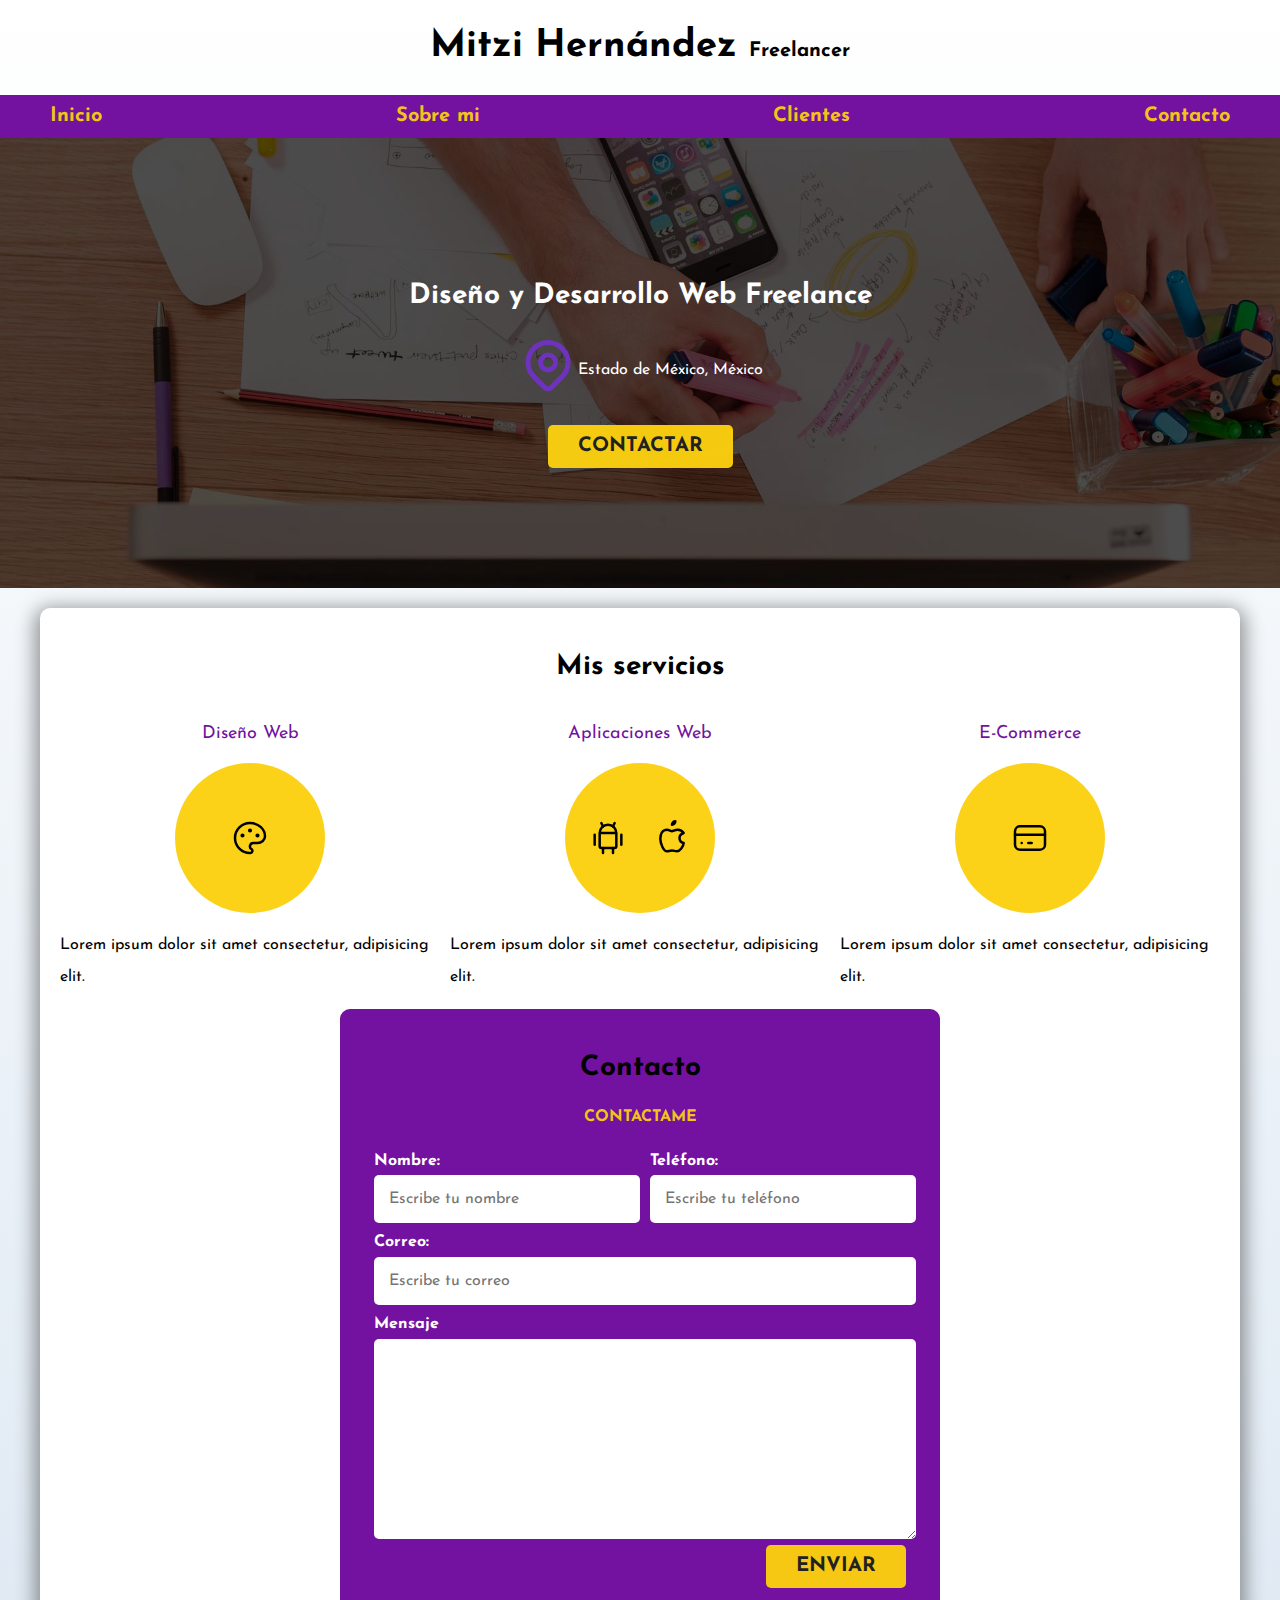
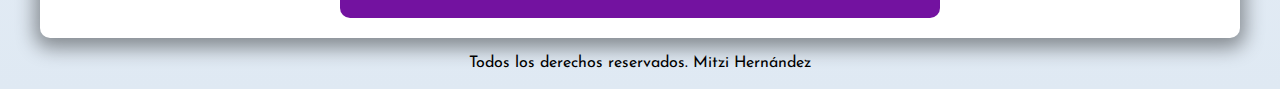
<file: freelancer_inicio/index.html>
<!DOCTYPE html>
<html lang="es">

<head>
    <meta charset="UTF-8">
    <meta http-equiv="X-UA-Compatible" content="IE=edge">
    <meta name="viewport" content="width=device-width, initial-scale=1.0">
    <title>Diseñador FreeLancer</title>
    <link rel="preload" href="css/normalize.css" as="style">
    <link rel="stylesheet" href="css/normalize.css">
    <link rel="preconnect" href="https://fonts.googleapis.com">
    <link rel="preconnect" href="https://fonts.gstatic.com" crossorigin>
    <link href="https://fonts.googleapis.com/css2?family=Josefin+Sans:ital,wght@0,400;1,600&display=swap" rel="stylesheet">
    <link rel="preload" href="css/style.css" as="style">
    <link rel="stylesheet" href="css/style.css">
</head>

<body>
    <header>
        <h1 class="titulo"> Mitzi Hernández <span> Freelancer </span> </h1>
    </header>
    <div class="nav-bg">
        <nav class="nav-principal contenedor">
            <a href="#"> Inicio </a>
            <a href="#"> Sobre mi </a>
            <a href="#"> Clientes </a>
            <a href="#"> Contacto </a>
        </nav>
    </div>
    <section class="hero">
        <div class="contenido-hero">
            <h2 class="titulo"> Diseño y Desarrollo Web Freelance </h2>
            <div class="ubicacion">
                <svg xmlns="http://www.w3.org/2000/svg" class="icon icon-tabler icon-tabler-map-pin" width="60" height="60" viewBox="0 0 24 24" stroke-width="2" stroke="#6f32be" fill="none" stroke-linecap="round" stroke-linejoin="round">
                    <path stroke="none" d="M0 0h24v24H0z" fill="none"/>
                    <circle cx="12" cy="11" r="3" />
                    <path d="M17.657 16.657l-4.243 4.243a2 2 0 0 1 -2.827 0l-4.244 -4.243a8 8 0 1 1 11.314 0z" />
                  </svg>
                <p> Estado de México, México</p>
            </div>
            <a class="btn" href="#"> Contactar </a>
        </div> <!-- .contenido-hero -->
    </section>
    <main class="contenedor sombra">
        <h2> Mis servicios </h2>
        <div class="servicios">
            <section class="servicio">
                <h3> Diseño Web </h3>
                <div class="iconos">
                    <svg xmlns="http://www.w3.org/2000/svg" class="icon icon-tabler icon-tabler-palette" width="40" height="40" viewBox="0 0 24 24" stroke-width="1.5" stroke="#000000" fill="none" stroke-linecap="round" stroke-linejoin="round">
                        <path stroke="none" d="M0 0h24v24H0z" fill="none"/>
                        <path d="M12 21a9 9 0 1 1 0 -18a9 8 0 0 1 9 8a4.5 4 0 0 1 -4.5 4h-2.5a2 2 0 0 0 -1 3.75a1.3 1.3 0 0 1 -1 2.25" />
                        <circle cx="7.5" cy="10.5" r=".5" fill="currentColor" />
                        <circle cx="12" cy="7.5" r=".5" fill="currentColor" />
                        <circle cx="16.5" cy="10.5" r=".5" fill="currentColor" />
                      </svg>
                </div>
                <p> Lorem ipsum dolor sit amet consectetur, adipisicing elit. </p>
            </section>
            <section class="servicio">
                <h3> Aplicaciones Web </h3>
                <div class="iconos">
                    <svg xmlns="http://www.w3.org/2000/svg" class="icon icon-tabler icon-tabler-brand-android" width="40" height="40" viewBox="0 0 24 24" stroke-width="1.5" stroke="#000000" fill="none" stroke-linecap="round" stroke-linejoin="round">
                        <path stroke="none" d="M0 0h24v24H0z" fill="none"/>
                        <line x1="4" y1="10" x2="4" y2="16" />
                        <line x1="20" y1="10" x2="20" y2="16" />
                        <path d="M7 9h10v8a1 1 0 0 1 -1 1h-8a1 1 0 0 1 -1 -1v-8a5 5 0 0 1 10 0" />
                        <line x1="8" y1="3" x2="9" y2="5" />
                        <line x1="16" y1="3" x2="15" y2="5" />
                        <line x1="9" y1="18" x2="9" y2="21" />
                        <line x1="15" y1="18" x2="15" y2="21" />
                      </svg>

                      <svg xmlns="http://www.w3.org/2000/svg" class="icon icon-tabler icon-tabler-brand-apple" width="40" height="40" viewBox="0 0 24 24" stroke-width="1.5" stroke="#000000" fill="none" stroke-linecap="round" stroke-linejoin="round">
                        <path stroke="none" d="M0 0h24v24H0z" fill="none"/>
                        <path d="M9 7c-3 0 -4 3 -4 5.5c0 3 2 7.5 4 7.5c1.088 -.046 1.679 -.5 3 -.5c1.312 0 1.5 .5 3 .5s4 -3 4 -5c-.028 -.01 -2.472 -.403 -2.5 -3c-.019 -2.17 2.416 -2.954 2.5 -3c-1.023 -1.492 -2.951 -1.963 -3.5 -2c-1.433 -.111 -2.83 1 -3.5 1c-.68 0 -1.9 -1 -3 -1z" />
                        <path d="M12 4a2 2 0 0 0 2 -2a2 2 0 0 0 -2 2" />
                      </svg>
                </div>
                <p> Lorem ipsum dolor sit amet consectetur, adipisicing elit. </p>
            </section>
            <section class="servicio">
                <h3> E-Commerce </h3>
                <div class="iconos">
                    <svg xmlns="http://www.w3.org/2000/svg" class="icon icon-tabler icon-tabler-credit-card" width="40" height="40" viewBox="0 0 24 24" stroke-width="1.5" stroke="#000000" fill="none" stroke-linecap="round" stroke-linejoin="round">
                        <path stroke="none" d="M0 0h24v24H0z" fill="none"/>
                        <rect x="3" y="5" width="18" height="14" rx="3" />
                        <line x1="3" y1="10" x2="21" y2="10" />
                        <line x1="7" y1="15" x2="7.01" y2="15" />
                        <line x1="11" y1="15" x2="13" y2="15" />
                      </svg>
                </div>
                <p> Lorem ipsum dolor sit amet consectetur, adipisicing elit. </p>
            </section>
        </div> <!-- .servicios-->
    
    <section class="formulario">
        <h2> Contacto </h2>
        <form>
            <fieldset>
                <legend> Contactame </legend>
                <div class="contenedor-campos">
                <div class="campo">
                    <label> Nombre: </label>
                    <input class="input-text" type="text" placeholder="Escribe tu nombre">
                </div>
                <div class="campo">
                    <label> Teléfono: </label>
                    <input class="input-text" type="tel" placeholder="Escribe tu teléfono">
                </div>
                <div class="campo">
                    <label> Correo: </label>
                    <input class="input-text" type="email" placeholder="Escribe tu correo">
                </div>
                <div class="campo">
                    <label> Mensaje </label>
                    <textarea class="input-text"></textarea>
                </div>
            </div> <!-- .contenedor-campos-->
                <div class="alinear-derecha flex">
                    <input class="btn w-sm-100" type="submit" value="Enviar">
                </div>
            </fieldset>
        </form>
    </section>
</main>
    <footer class="footer">
        <p> Todos los derechos reservados. Mitzi Hernández </p>
    </footer>

</body>

</html>
</file>
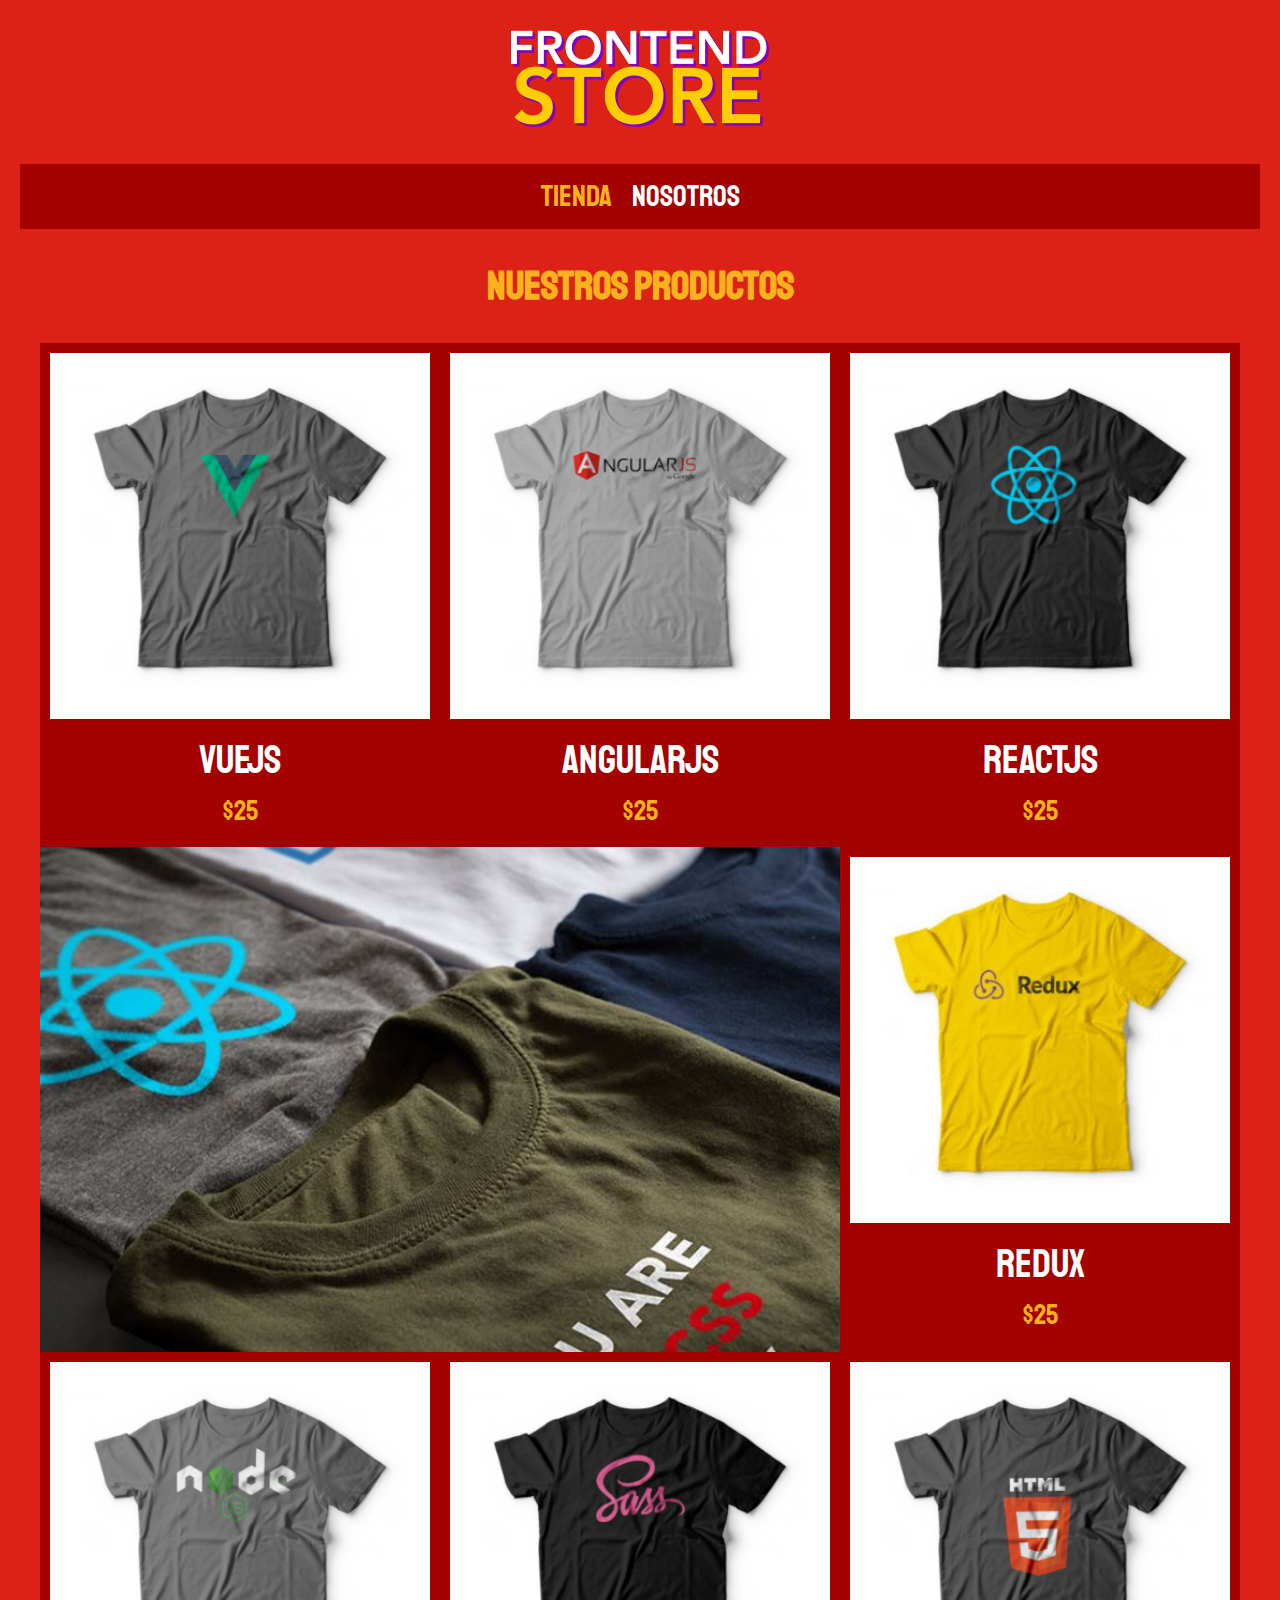
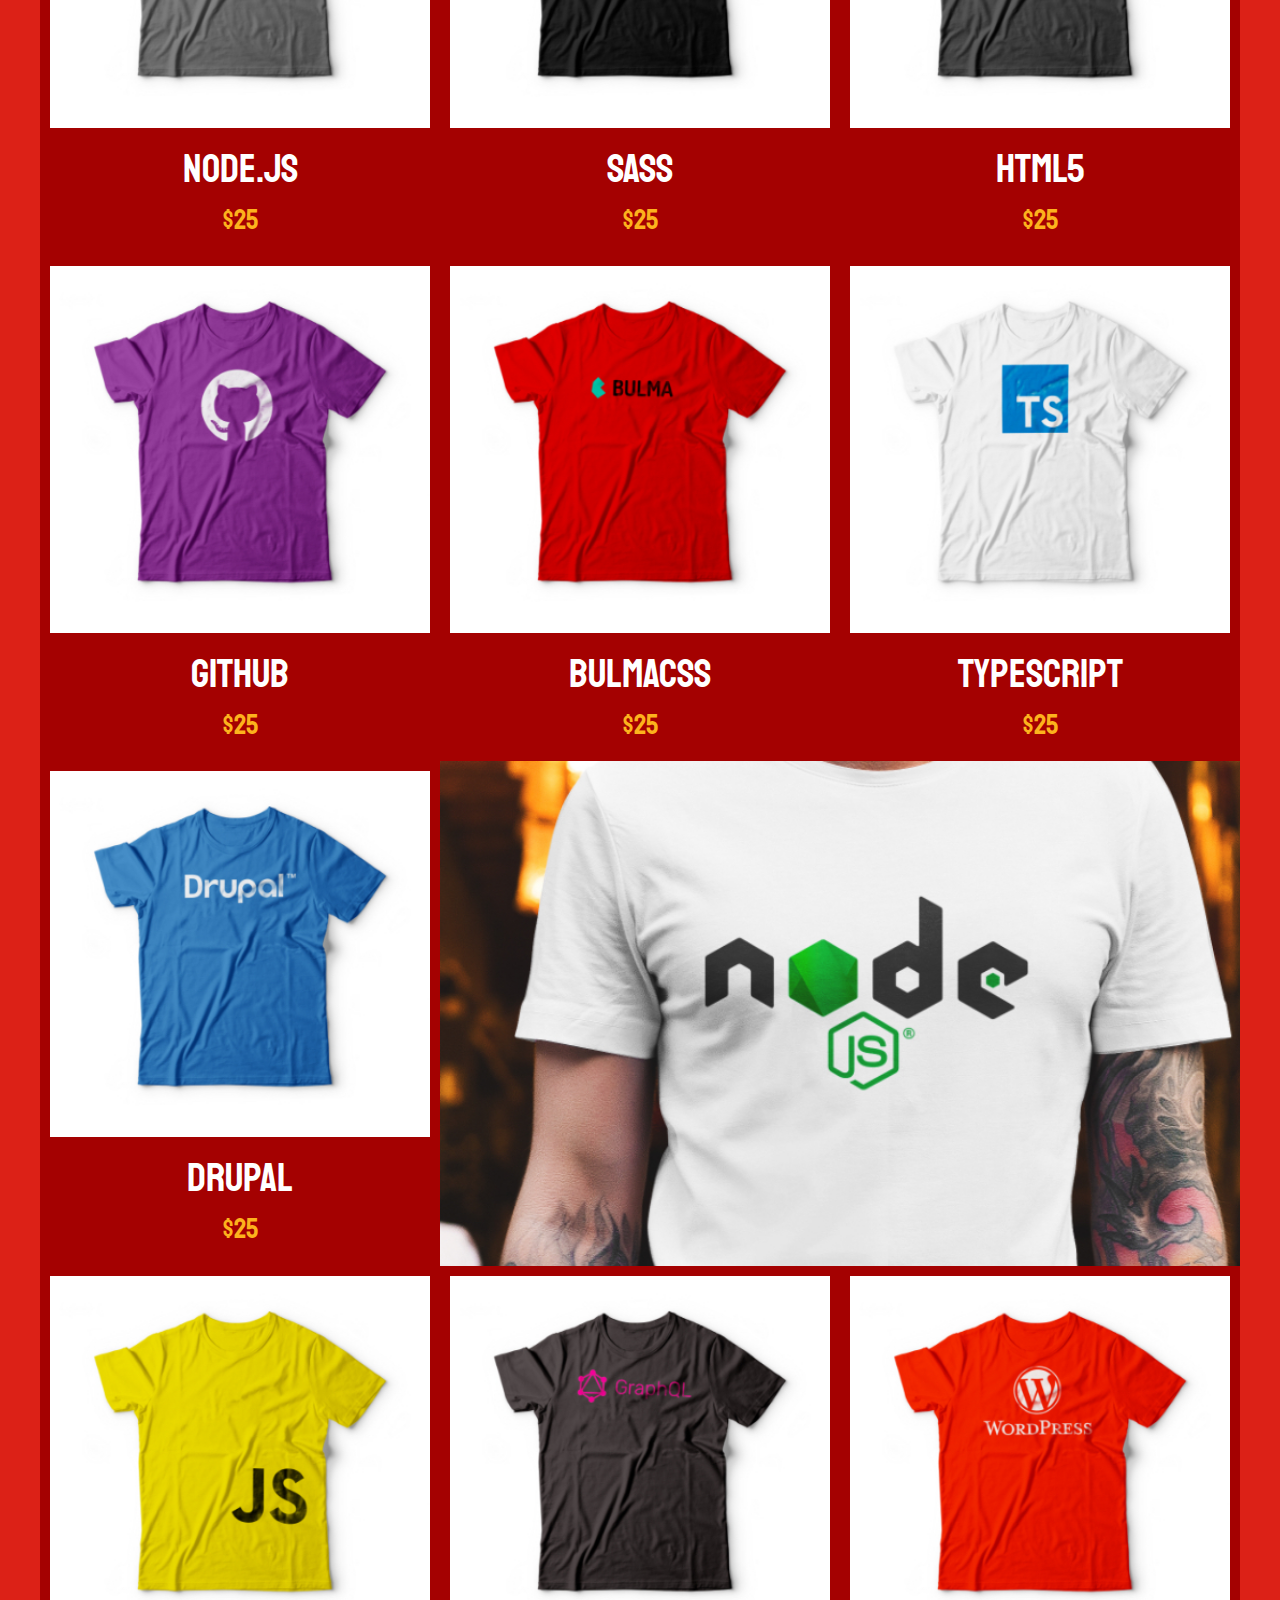
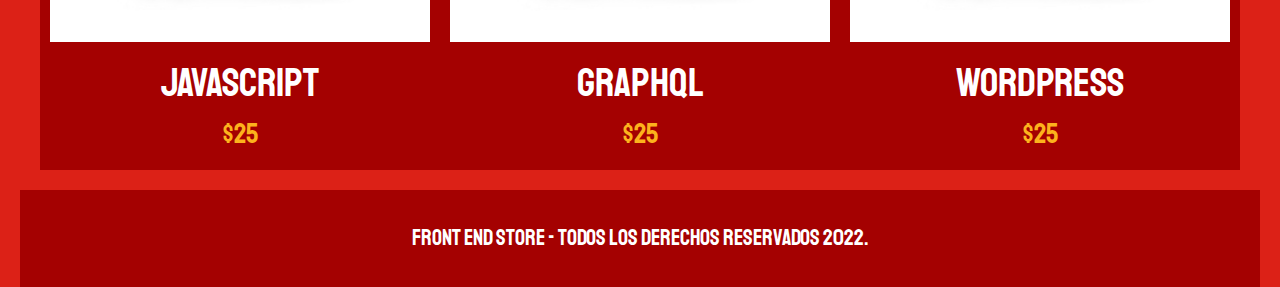
<file: FrontEndStore_inicio/index.html>
<!DOCTYPE html>
<html lang="es">
<head>
    <meta charset="UTF-8">
    <meta http-equiv="X-UA-Compatible" content="IE=edge">
    <meta name="viewport" content="width=device-width, initial-scale=1.0">
    <title>FrontEnd Store</title>
    <link rel="stylesheet" href="css/normalize.css">
    <link href="https://fonts.googleapis.com/css2?family=Staatliches&display=swap" rel="stylesheet">
    <link rel="stylesheet" href="css/style.css">
</head>
<body>
    <header class="header">
        <a href="index.html">
            <img class="header__logo" src="img/logo.png" alt="Logotipo">
        </a>
    </header>
    <nav class="nav">
        <a class="nav__enlace nav__enlace--activo" href="index.html"> Tienda </a>
        <a class="nav__enlace" href="nosotros.html"> Nosotros </a>
    </nav>

    <main class="contenedor">
        <h1>Nuestros Productos</h1>
        <div class="grid">
            <div class="producto">
                <a href="producto.html">
                <img class="prod__img" src="img/1.jpg" alt="imagen camisa">
                </a>
                <div class="prod__info">
                    <p class="prod__nom">VueJS</p>
                    <p class="prod__precio">$25</p>
                </div>
            </div> <!-- .producto-->
            <div class="producto">
                <a href="producto.html">
                <img class="prod__img" src="img/2.jpg" alt="imagen camisa">
                </a>
                <div class="prod__info">
                    <p class="prod__nom">AngularJS</p>
                    <p class="prod__precio">$25</p>
                </div>
            </div> <!-- .producto-->

            <div class="producto">
                <a href="producto.html">
                <img class="prod__img" src="img/3.jpg" alt="imagen camisa">
                </a>
                <div class="prod__info">
                    <p class="prod__nom">ReactJS</p>
                    <p class="prod__precio">$25</p>
                </div>
            </div> <!-- .producto-->

            <div class="producto">
                <a href="producto.html">
                <img class="prod__img" src="img/4.jpg" alt="imagen camisa">
                </a>
                <div class="prod__info">
                    <p class="prod__nom">Redux</p>
                    <p class="prod__precio">$25</p>
                </div>
            </div> <!-- .producto-->

            <div class="producto">
                <a href="producto.html">
                <img class="prod__img" src="img/5.jpg" alt="imagen camisa">
                </a>
                <div class="prod__info">
                    <p class="prod__nom">Node.js</p>
                    <p class="prod__precio">$25</p>
                </div>
            </div> <!-- .producto-->

            <div class="producto">
                <a href="producto.html">
                <img class="prod__img" src="img/6.jpg" alt="imagen camisa">
                </a>
                <div class="prod__info">
                    <p class="prod__nom">SASS</p>
                    <p class="prod__precio">$25</p>
                </div>
            </div> <!-- .producto-->

            <div class="producto">
                <a href="producto.html">
                <img class="prod__img" src="img/7.jpg" alt="imagen camisa">
                </a>
                <div class="prod__info">
                    <p class="prod__nom">HTML5</p>
                    <p class="prod__precio">$25</p>
                </div>
            </div> <!-- .producto-->

            <div class="producto">
                <a href="producto.html">
                <img class="prod__img" src="img/8.jpg" alt="imagen camisa">
                </a>
                <div class="prod__info">
                    <p class="prod__nom">Github</p>
                    <p class="prod__precio">$25</p>
                </div>
            </div> <!-- .producto-->

            <div class="producto">
                <a href="producto.html">
                <img class="prod__img" src="img/9.jpg" alt="imagen camisa">
                </a>
                <div class="prod__info">
                    <p class="prod__nom">BulmaCSS</p>
                    <p class="prod__precio">$25</p>
                </div>
            </div> <!-- .producto-->

            <div class="producto">
                <a href="producto.html">
                <img class="prod__img" src="img/10.jpg" alt="imagen camisa">
                </a>
                <div class="prod__info">
                    <p class="prod__nom">TypeScript</p>
                    <p class="prod__precio">$25</p>
                </div>
            </div> <!-- .producto-->

            <div class="producto">
                <a href="producto.html">
                <img class="prod__img" src="img/11.jpg" alt="imagen camisa">
                </a>
                <div class="prod__info">
                    <p class="prod__nom">Drupal</p>
                    <p class="prod__precio">$25</p>
                </div>
            </div> <!-- .producto-->

            <div class="producto">
                <a href="producto.html">
                <img class="prod__img" src="img/12.jpg" alt="imagen camisa">
                </a>
                <div class="prod__info">
                    <p class="prod__nom">JavaScript</p>
                    <p class="prod__precio">$25</p>
                </div>
            </div> <!-- .producto-->

            <div class="producto">
                <a href="producto.html">
                <img class="prod__img" src="img/13.jpg" alt="imagen camisa">
                </a>
                <div class="prod__info">
                    <p class="prod__nom">GraphQL</p>
                    <p class="prod__precio">$25</p>
                </div>
            </div> <!-- .producto-->

            <div class="producto">
                <a href="producto.html">
                <img class="prod__img" src="img/14.jpg" alt="imagen camisa">
                </a>
                <div class="prod__info">
                    <p class="prod__nom">WordPress</p>
                    <p class="prod__precio">$25</p>
                </div>
            </div> <!-- .producto-->

            <div class="grafico grafico--camisas"></div>
            <div class="grafico grafico--node"></div>
        </div>
    </main>

    <footer class="footer">
        <p class="footer__texto"> Front End Store - Todos los derechos Reservados 2022.</p>
    </footer>
    
</body>
</html>
</file>
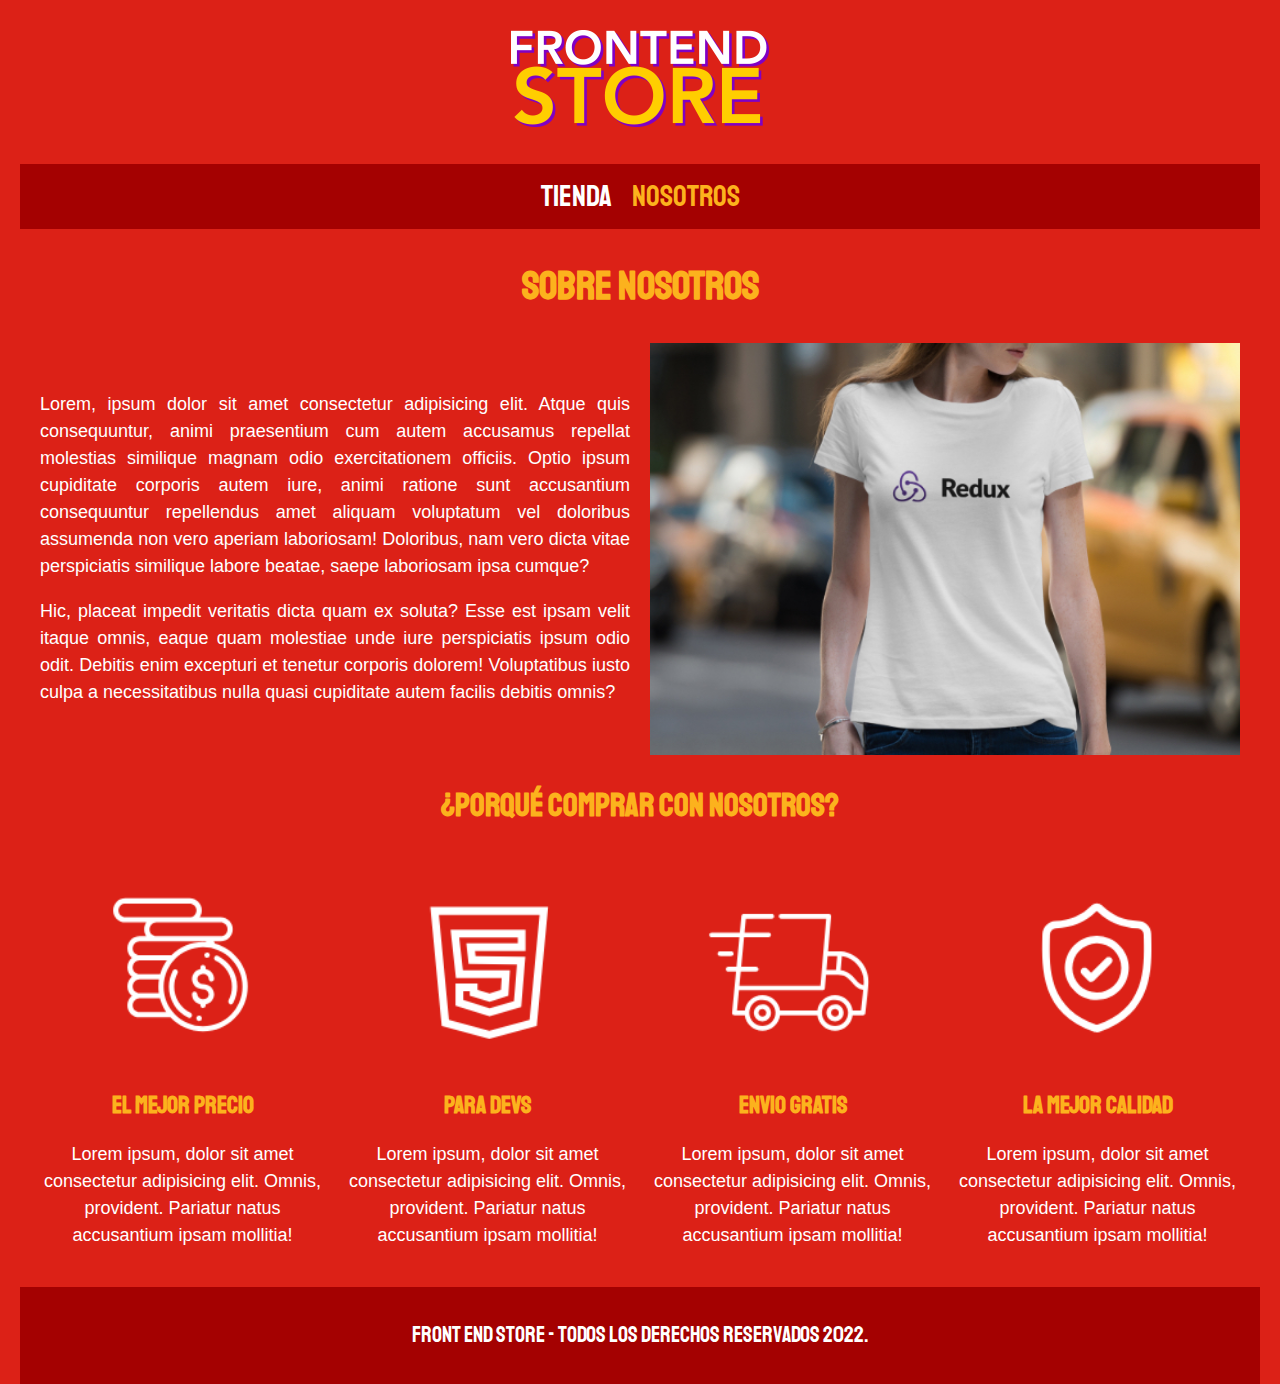
<file: FrontEndStore_inicio/nosotros.html>
<!DOCTYPE html>
<html lang="es">
<head>
    <meta charset="UTF-8">
    <meta http-equiv="X-UA-Compatible" content="IE=edge">
    <meta name="viewport" content="width=device-width, initial-scale=1.0">
    <title>FrontEnd Store</title>
    <link rel="stylesheet" href="css/normalize.css">
    <link href="https://fonts.googleapis.com/css2?family=Staatliches&display=swap" rel="stylesheet">
    <link rel="stylesheet" href="css/style.css">
</head>
<body>
    <header class="header">
        <a href="index.html">
            <img class="header__logo" src="img/logo.png" alt="Logotipo">
        </a>
    </header>
    <nav class="nav">
        <a class="nav__enlace" href="index.html"> Tienda </a>
        <a class="nav__enlace nav__enlace--activo" href="nosotros.html"> Nosotros </a>
    </nav>

    <main class="contenedor">
        <h1>Sobre Nosotros</h1>
        <div class="nosotros">
            <div class="nos__contenido">
            <p> Lorem, ipsum dolor sit amet consectetur adipisicing elit. Atque quis consequuntur, animi praesentium cum autem accusamus repellat molestias similique magnam odio exercitationem officiis. Optio ipsum cupiditate corporis autem iure, animi ratione sunt accusantium consequuntur repellendus amet aliquam voluptatum vel doloribus assumenda non vero aperiam laboriosam! Doloribus, nam vero dicta vitae perspiciatis similique labore beatae, saepe laboriosam ipsa cumque?</p> 
           <p> Hic, placeat impedit veritatis dicta quam ex soluta? Esse est ipsam velit itaque omnis, eaque quam molestiae unde iure perspiciatis ipsum odio odit. Debitis enim excepturi et tenetur corporis dolorem! Voluptatibus iusto culpa a necessitatibus nulla quasi cupiditate autem facilis debitis omnis?</p>
        </div>
        <img class="nos__img" src="img/nosotros.jpg" alt="Imagen nosotros">
        </div>
    </main>

    <section class="contenedor comprar">
            <h2 class="comprar__titulo"> ¿Porqué comprar con nosotros?</h2>
            <div class="bloques">
                <div class="bloque">
                    <img class="bloque__img" src="img/icono_1.png" alt="porque comprar">
                    <h3 class="bloque__titulo">El Mejor Precio</h3>
                    <p>Lorem ipsum, dolor sit amet consectetur adipisicing elit. Omnis, provident. Pariatur natus accusantium ipsam mollitia!</p>
                </div> <!--.bloque-->
                <div class="bloque">
                    <img class="bloque__img" src="img/icono_2.png" alt="porque comprar">
                    <h3 class="bloque__titulo">Para Devs</h3>
                    <p>Lorem ipsum, dolor sit amet consectetur adipisicing elit. Omnis, provident. Pariatur natus accusantium ipsam mollitia!</p>
                </div> <!--.bloque-->
                <div class="bloque">
                    <img class="bloque__img" src="img/icono_3.png" alt="porque comprar">
                    <h3 class="bloque__titulo">Envio gratis</h3>
                    <p>Lorem ipsum, dolor sit amet consectetur adipisicing elit. Omnis, provident. Pariatur natus accusantium ipsam mollitia!</p>
                </div> <!--.bloque-->
                <div class="bloque">
                    <img class="bloque__img" src="img/icono_4.png" alt="porque comprar">
                    <h3 class="bloque__titulo">La mejor calidad</h3>
                    <p>Lorem ipsum, dolor sit amet consectetur adipisicing elit. Omnis, provident. Pariatur natus accusantium ipsam mollitia!</p>
                </div> <!--.bloque-->
            </div> <!--.bloques-->
    </section>

    <footer class="footer">
        <p class="footer__texto"> Front End Store - Todos los derechos Reservados 2022.</p>
    </footer>
    
</body>
</html>
</file>
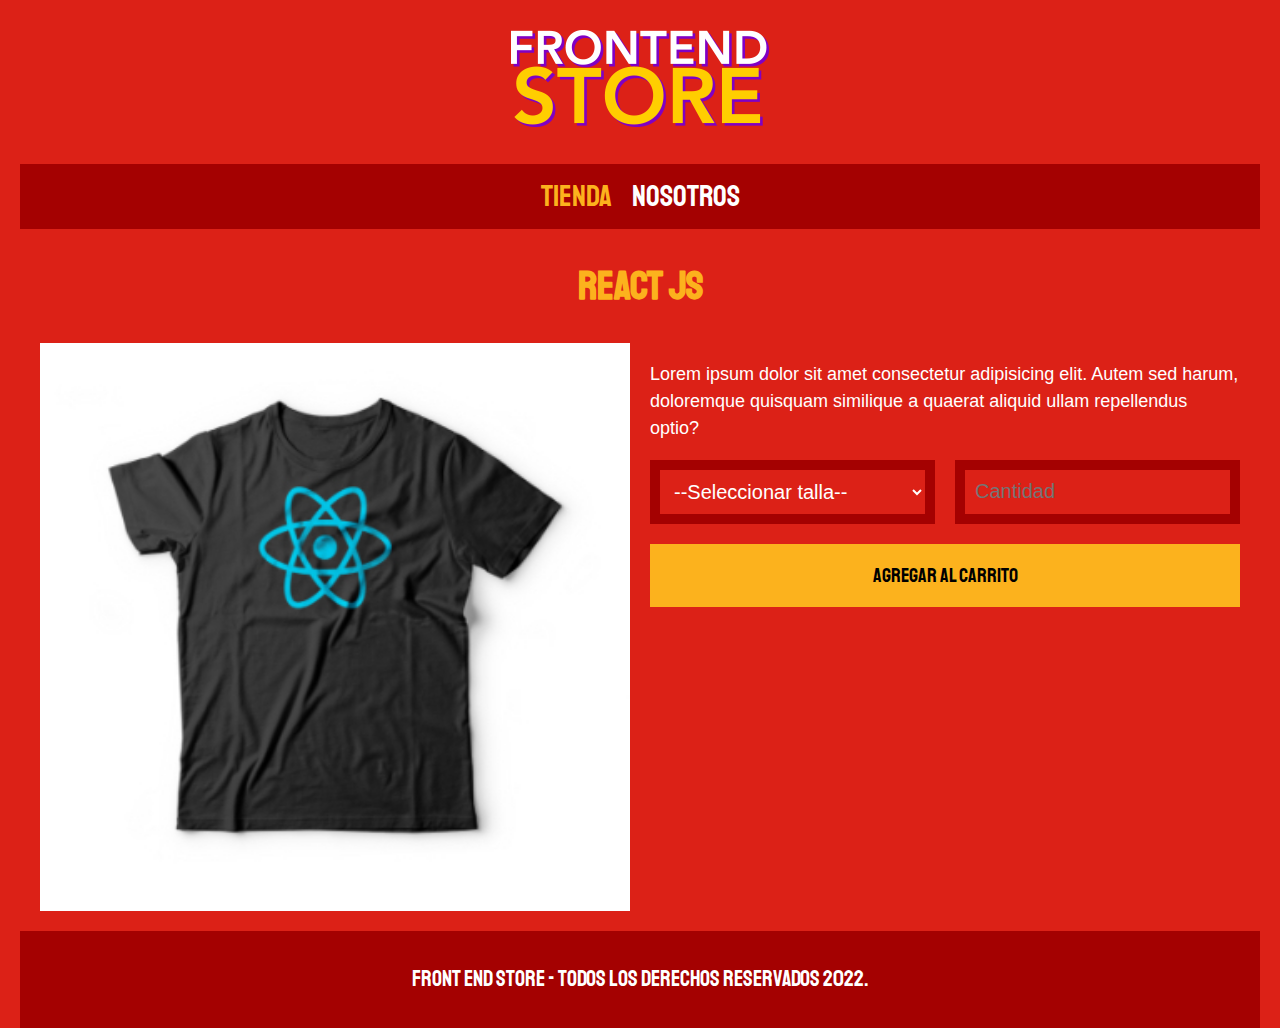
<file: FrontEndStore_inicio/producto.html>
<!DOCTYPE html>
<html lang="es">
<head>
    <meta charset="UTF-8">
    <meta http-equiv="X-UA-Compatible" content="IE=edge">
    <meta name="viewport" content="width=device-width, initial-scale=1.0">
    <title>FrontEnd Store</title>
    <link rel="stylesheet" href="css/normalize.css">
    <link href="https://fonts.googleapis.com/css2?family=Staatliches&display=swap" rel="stylesheet">
    <link rel="stylesheet" href="css/style.css">
</head>
<body>
    <header class="header">
        <a href="index.html">
            <img class="header__logo" src="img/logo.png" alt="Logotipo">
        </a>
    </header>
    <nav class="nav">
        <a class="nav__enlace nav__enlace--activo" href="index.html"> Tienda </a>
        <a class="nav__enlace" href="nosotros.html"> Nosotros </a>
    </nav>

    <main class="contenedor">
        <h1>React JS</h1>
        <div class="camisa">
            <img class="camisa__img" src="img/3.jpg" alt="Imagen del producto">
            <div class="camisa__contenido">
                <p>Lorem ipsum dolor sit amet consectetur adipisicing elit. Autem sed harum, doloremque quisquam similique a quaerat aliquid ullam repellendus optio?</p>

                <form class="formulario">
                    <select class="formulario__campo">
                        <option disabled selected> --Seleccionar talla--</option>
                        <option> Chica </option>
                        <option> Mediana </option>
                        <option> Grande </option>
                    </select>
                    <input class="formulario__campo" type="number" placeholder="Cantidad" min="1">
                    <input class="formulario_submit" type="submit" value="Agregar al carrito">
                </form>
            </div>
        </div>
    </main>

    <footer class="footer">
        <p class="footer__texto"> Front End Store - Todos los derechos Reservados 2022.</p>
    </footer>
    
</body>
</html>
</file>
<file: freelancer_inicio/css/style.css>
:root {
    --blanco: #ffffff;
    --oscuro: #212121;
    --secundario: #7312a0;
    --primario: #fcd00ff5;
    --fuente-principal: 3.8rem;
    --gris-claro: #DFE9F3;
}

/* Globales */
html {
    font-size: 62.5%;
    box-sizing: border-box;
    /* Hack para Box Model */
    scroll-snap-type: y p;
}

/* Scroll Snap */
.servicios,
.nav-principal,
.formulario,
.footer{
    scroll-snap-align: center;
    scroll-snap-stop: always;
}

*,
*:before,
*:after {
    box-sizing: inherit;
}

body {
    font-size: 16px;
    /* 1 rem = 10px */
    font-family: 'Josefin Sans';
    background-image: linear-gradient(to top, var(--gris-claro) 0%, var(--blanco) 100%);
}

.contenedor {
    max-width: 120rem;
    margin: 0 auto;
}

.btn {
    background-color: var(--primario);
    color: var(--oscuro);
    padding: 1rem 3rem;
    margin-top: 3rem;
    font-size: 2rem;
    text-decoration: none;
    text-transform: uppercase;
    font-weight: bold;
    border-radius: .5rem;
    border:none;
    width: 80%;
    text-align: center;
}

@media (min-width: 768px) {
    .btn {
        width: auto;
    }
}

.btn:hover {
    cursor: pointer;
}

.sombra {
    box-shadow: 0px 5px 19px 5px rgba(0, 0, 0, 0.41);
    background-color: var(--blanco);
    padding: 2rem;
    border-radius: 1rem;

}

/* Tipografia */
h1 {
    font-size: 3.8rem;
}

h2 {
    font-size: 2.8rem;
}

h3 {
    font-size: 1.8rem;
}

h1,
h2,
h3 {
    text-align: center;
}

/* Titulos */
.titulo span {
    font-size: 2rem;
}

/* Utilidades */
.w-sm-100{
    width: 100%;
}

@media (min-width: 768px) {
      .w-sm-100{
        width: auto;
      }
}
.flex{
    display: flex;
}

.alinear-derecha{
    justify-content: flex-end;
}

/* Navegacion Principal */
.nav-bg {
    background-color: var(--secundario);

}

.nav-principal {
    display: flex;
    flex-direction: column;

}

@media (min-width: 768px) {
    .nav-principal {
        flex-direction: row;
        justify-content: space-between;
    }
}


.nav-principal a {
    display: block;
    text-align: center;
    color: var(--primario);
    text-decoration: none;
    font-size: 2rem;
    font-weight: 700;
    padding: 1rem;
}

.nav-principal a:focus {
    background-color: var(--secundario);
    color: var(--oscuro);
}

/* Hero */
.hero {
    background-image: url(../img/hero.jpg);
    background-repeat: no-repeat;
    background-size: cover;
    height: 450px;
    position: relative;
    margin-bottom: 2rem;
}

.contenido-hero {
    position: absolute;
    background-color: rgb(0 0 0 / 70%);
    width: 100%;
    height: 100%;

    display: flex;
    flex-direction: column;
    align-items: center;
    justify-content: center;
}

.contenido-hero h2,
.contenido-hero p {
    color: var(--blanco);
}

.contenido-hero .ubicacion {
    display: flex;
    align-items: flex-end;
}

/* Servicios */

@media (min-width: 768px) {
    .servicios{
        display: grid;
        grid-template-columns: repeat(3,1fr);
        column-gap: 1rem;
    }
}

.servicio{
    display:flex;
    flex-direction: column;
    align-items: center;
}

.servicio h3{
    color: var(--secundario);
    font-weight: normal;
}

.servicio p{
    line-height: 2;
}

.servicio .iconos{
    height: 15rem;
    width: 15rem;
    background-color: var(--primario);
    border-radius: 50%;
    display: flex;
    justify-content: space-evenly;
    align-items: center;
}

/* Formulario */
.formulario{
    background-color: var(--secundario);
    width: min(60rem, 100%);
    margin: 0 auto;
    padding: 2rem;
    border-radius: 1rem;
}

.formulario fieldset{
    border:none;
}

.formulario legend{
    text-align: center;
    font-size: 1.8 rem;
    text-transform: uppercase;
    font-weight: 700;
    margin-bottom: 2rem;
    color: var(--primario);
}

@media (min-width: 768px) {
    .contenedor-campos{
        display:grid;
        grid-template-columns: 50% 50%;
        grid-template-rows: auto auto 20rem;
        column-gap: 1rem;
    }
}

.campo:nth-child(3),
.campo:nth-child(4){
    grid-column: 1 /3;
}

.campo{
    margin-bottom: 1rem;
}

.campo label{
    color: var(--blanco);
    font-weight: bold;
    margin-bottom: .5rem;
    display: block;
}

.campo textarea{
    height: 20rem;
}

.input-text{
    width: 100%;
    border:none;
    padding: 1.5rem;
    border-radius: .5rem;
}

/* Footer */
.footer{
    text-align: center;
}
</file>
<file: FrontEndStore_inicio/css/style.css>
:root{
    --primario: #dc2117;
    --primarioOscuro: #a40101;
    --secundario: #fcb21d;
    --secundarioOscuro: rgb(233,287,2);
    --blanco: #FFF;
    --negro: #000;
    --fuentePrincipal: "Staatliches", cursive;
}

html {
    box-sizing: border-box;
    font-size: 62.5%;
  }
  *, *:before, *:after {
    box-sizing: inherit;
  }

  /* Globales */
body{
    background-color: var(--primario);
    font-size: 1.6rem;
    line-height: 1.5;
    margin: 0 2rem;
}

p{
    font-size: 1.8rem;
    font-family: Arial, Helvetica, sans-serif;
    color:var(--blanco);
}

a{
    text-decoration: none;
}

img{
    width:100%;
}

.contenedor{
    max-width: 120rem;
    margin: 0 auto;
}

h1, h2, h3{
    text-align: center;
    color: var(--secundario);
    font-family: var(--fuentePrincipal);
}

h1{
    font-size: 4rem;
}
h2{
    font-size: 3.2rem;
}
h3{
    font-size: 2.4rem;
}

/* Header */
.header{
    display: flex;
    justify-content: center;
}
.header__logo{
    margin: 3rem;
    width: auto;
}

/* Footer */
.footer{
    background-color: var(--primarioOscuro);
    padding: 1rem 0;
    margin-top: 2rem;

}

.footer__texto{
    font-family: var(--fuentePrincipal) ;
    text-align: center;
    font-size: 2.2rem;
}

/* Navegacion */
.nav{
    background-color: var(--primarioOscuro);
    padding: 1rem;
    display: flex;
    width: auto;
    justify-content: center;
    gap: 2rem; /* Separacion forma nueva */
}

.nav__enlace{
    font-family: var(--fuentePrincipal);
    color:var(--blanco);
    font-size: 3rem;
}

.nav__enlace--activo,
.nav__enlace :hover{
    color:var(--secundario);
}

/* Grid */
    .grid{
        display:grid;
        grid-template-columns: repeat(2, 1fr);
    }



@media (min-width: 768px) {
      .grid{
        grid-template-columns: repeat(3, 1fr);
        
      }
}
   


/* Productos */
.producto{
    background-color: var(--primarioOscuro);
    padding: 1rem;

}


.prod__nom{
    font-size: 4rem;
}

.prod__precio{
    font-size: 2.8rem;
    color: var(--secundario);
}

.prod__nom,
.prod__precio{
    font-family: var(--fuentePrincipal);
    margin: 1rem 0;
    text-align: center;
    line-height: 1.2;
}

.grafico{
    min-height: 30rem;
    background-repeat: no-repeat;
    background-size: cover;
    grid-column: 1/3;
    
}

.grafico--camisas{
    grid-row: 2/3;
    background-image: url(../img/grafico1.jpg);
}
.grafico--node{
    background-image: url(../img/grafico2.jpg);
    grid-row: 8/9;
}
@media (min-width: 768px) {
    .grafico--node{
        grid-row: 5/6;
        grid-column: 2/4;
    }
}

/* Nosotros */
.nosotros{
    display:grid;
    grid-template-rows: repeat(2, auto);
}

@media (min-width: 768px) {
    .nosotros{
        display: grid;
        grid-template-columns: repeat(2, 1fr);
        column-gap: 2rem;
        align-items: center;
    }
}

.nos__contenido{
    text-align: justify;
}
.nos__img{
    grid-row: 1/2;
    
}

@media (min-width: 768px) {
    .nos__img{
        grid-column: 2/3;
    }  
}

/* Bloques */
.bloques{
    display:grid;
    grid-template-columns: repeat(2, 1fr);
    gap: 2rem;
}

@media (min-width: 768px) {
      .bloques{
        grid-template-columns: repeat(4, 1fr);
      }
}

.bloque{
    text-align: center;
}

.bloque__titulo{
    margin: 0;
}

/* Pagina del producto */
@media (min-width: 768px) {
      .camisa{
        display:grid;
        grid-template-columns: repeat(2, 1fr);
        column-gap: 2rem;
      }
}

.formulario{
    display: grid;
    grid-template-columns: repeat(2, 1fr);
    gap: 2rem;
    
}

.formulario__campo{
    border: 1rem solid var(--primarioOscuro);
    background-color: var(--primario);
    color: var(--blanco);
    font-size: 2rem;
    font-family: Arial, Helvetica, sans-serif;
    padding: 1rem;
    width: 100%;
}

.formulario_submit{
    background-color: var(--secundario);
    border: none;
    font-size: 2rem;
    font-family: var(--fuentePrincipal);
    padding: 2rem;
    transition: background-color .3s ease;
    grid-column: 1/3;
}

.formulario_submit:hover{
    cursor: pointer;
    background-color: var(--secundarioOscuro);
}
</file>
